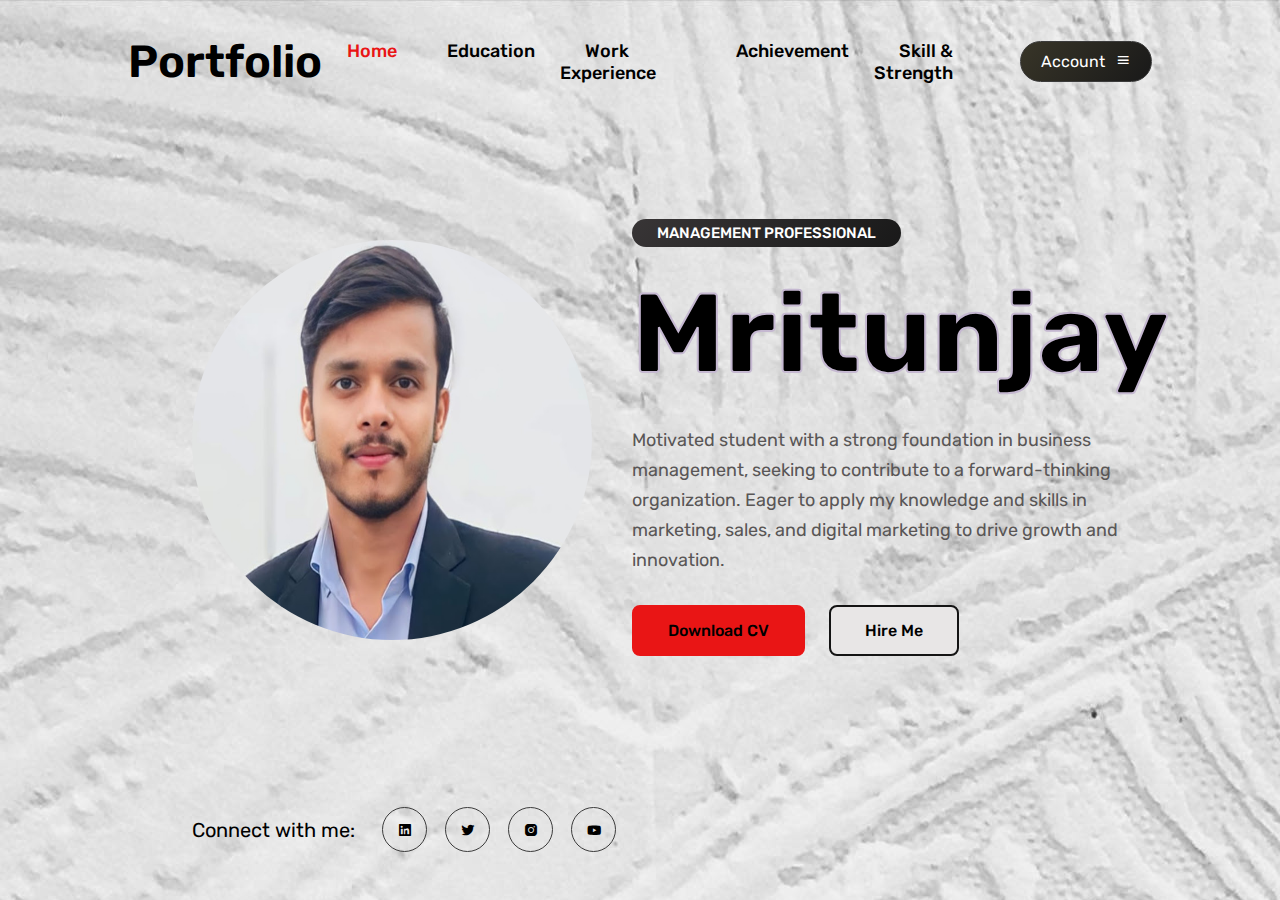
<file: index.html>
<!DOCTYPE html>
<html lang="en">

<head>
    <meta charset="UTF-8">
    <meta name="viewport" content="width=device-width, initial-scale=1.0">
    <link href='https://unpkg.com/boxicons@2.1.4/css/boxicons.min.css' rel='stylesheet'>
    <link rel="stylesheet" href="styles.css">
    <title>Portfolio</title>
</head>

<body>
    <header>
        <h1 class="logo">Portfolio</h1>
        <nav class="navbar">
            
                <li><a href="#" class="active">Home</a></li>
                <li><a href="education.html">Education</a></li>
                <li><a href="experience.html">Work Experience</a></li>
                <li><a href="achievement.html">Achievement</a></li>
                <li><a href="stk.html">Skill & Strength</a></li>
            
        </nav>
        <div class="account-btn">
            <span>Account</span>
            <a class="menu-icon"href="#"><i class='bx bx-menu'></i></a>
        </div>
    </header>
    <main>
        <img class="profile"src="images/mritunjay kumar.jpeg" alt="my_image">
        <div class="home-text">
            <span>Management Professional</span>
            <h1>Mritunjay</h1>
            <p>Motivated student with a strong foundation in business management, seeking to contribute to a forward-thinking
            organization. Eager to apply my knowledge and skills in marketing, sales, and digital marketing to drive growth and
            innovation. </p>
            <div class="btn-box">
               <button class="btn first-btn">Download CV</button>
               <button class="btn second-btn">Hire Me</button>
            </div>
        </div>
    </main>
    <div class="share">
        <p>Connect with me:</p>
        <div class="social">
<a href="https://www.linkedin.com/in/mritunjay-kumar-853bb7228/"><i class='bx bxl-linkedin-square'></i></a>
<a href="#"><i class='bx bxl-twitter'></i></a>
<a href="https://www.instagram.com/jai_m7/"><i class='bx bxl-instagram-alt'></i></a>
<a href="#"><i class='bx bxl-youtube'></i></a>
        </div>

    </div>
</body>

</html>
</file>
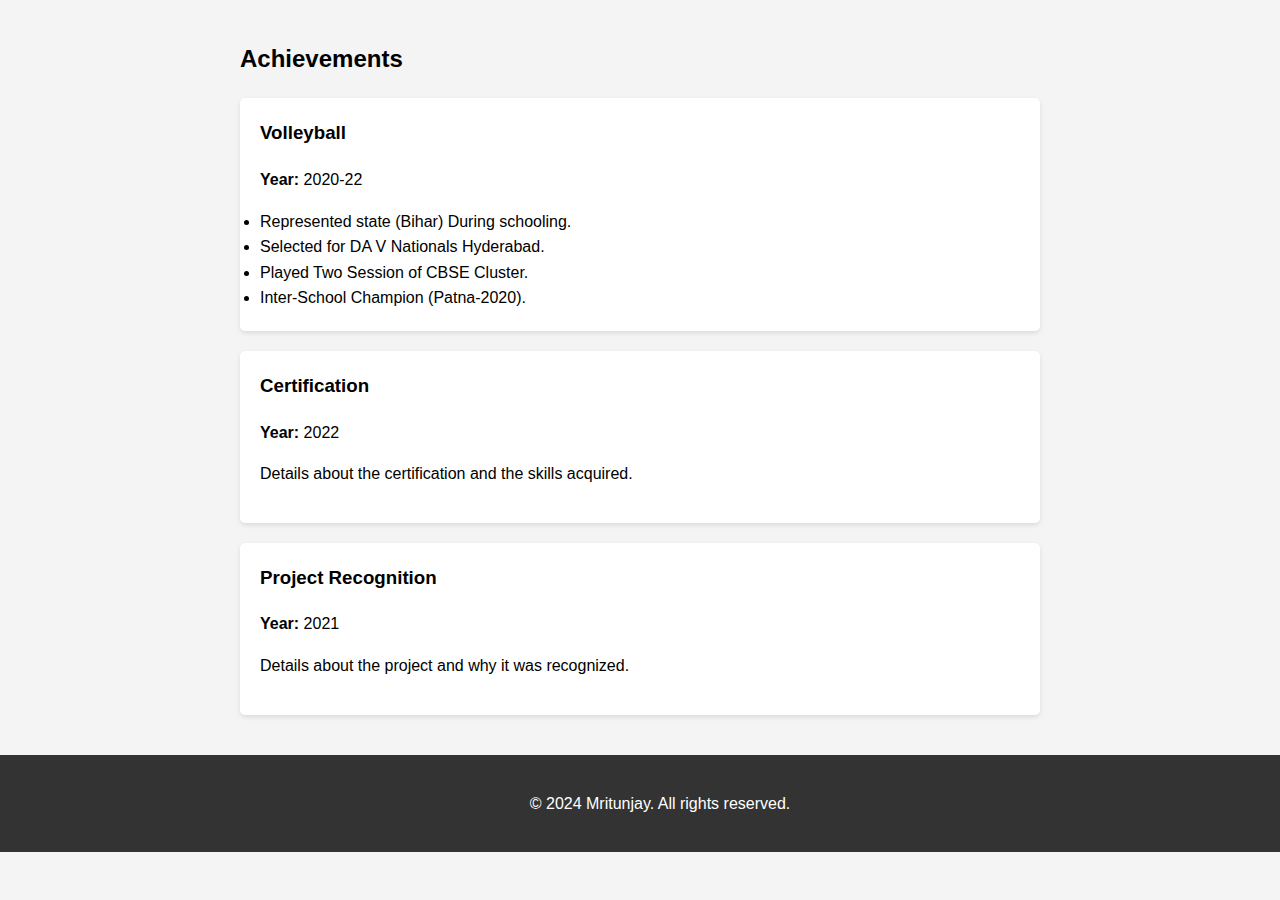
<file: achievement.html>
<!DOCTYPE html>
<html lang="en">
<head>
    <meta charset="UTF-8">
    <meta name="viewport" content="width=device-width, initial-scale=1.0">
    <title>Achievement</title>
    <style>
        body {
    font-family: Arial, sans-serif;
    line-height: 1.6;
    margin: 0;
    padding: 0;
    background-color: #f4f4f4;
}

header {
    background: #333;
    color: #fff;
    padding: 10px 0;
    text-align: center;
}

nav ul {
    list-style: none;
    padding: 0;
}

nav ul li {
    display: inline;
    margin: 0 15px;
}

nav ul li a {
    color: white;
    text-decoration: none;
}

main {
    padding: 20px;
    max-width: 800px;
    margin: auto;
}

.achievement-card {
    background: white;
    border-radius: 5px;
    box-shadow: 0 2px 5px rgba(0, 0, 0, 0.1);
    margin: 20px 0;
    padding: 20px;
}

.achievement-card h3 {
    margin-top: 0;
}

footer {
    text-align: center;
    padding: 20px;
    background: #333;
    color: #fff;
    position: relative;
    bottom: 0;
    width: 100%;
}
    </style>
</head>
<body>
    <main>
        <h2>Achievements</h2>
    
        <div class="achievement-card">
            <h3>Volleyball</h3>
            <p><strong>Year:</strong> 2020-22</p>
           <li>Represented state (Bihar) During schooling.</li>
           <li>Selected for DA V Nationals Hyderabad.</li>
           <li>Played Two Session of CBSE Cluster.</li>
           <li>Inter-School Champion (Patna-2020).</li>
        </div>
    
        <div class="achievement-card">
            <h3>Certification</h3>
            <p><strong>Year:</strong> 2022</p>
            <p>Details about the certification and the skills acquired.</p>
        </div>
    
        <div class="achievement-card">
            <h3>Project Recognition</h3>
            <p><strong>Year:</strong> 2021</p>
            <p>Details about the project and why it was recognized.</p>
        </div>
    
        <!-- Add more achievement cards as needed -->
    </main>
    
    <footer>
        <p>&copy; 2024 Mritunjay. All rights reserved.</p>
    </footer>
</body>
</html>
</file>
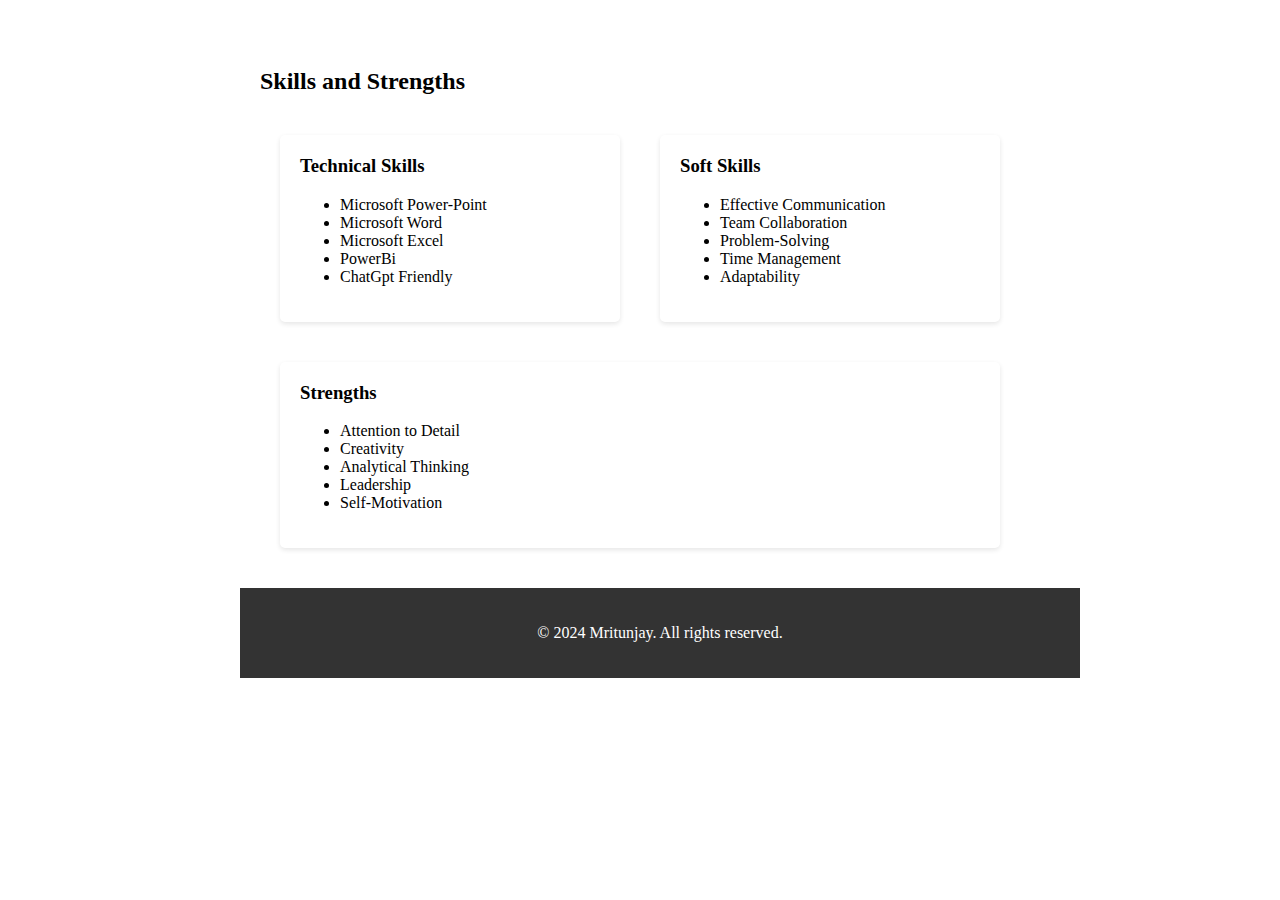
<file: stk.html>
<!DOCTYPE html>
<html lang="en">

<head>
    <meta charset="UTF-8">
    <meta name="viewport" content="width=device-width, initial-scale=1.0">
    <title>Achievement</title>
    <style>
        main {
    padding: 20px;
    max-width: 800px;
    margin: auto;
}

.skills-section {
    display: flex;
    flex-wrap: wrap;
    justify-content: space-between;
}

.skill-card {
    background: white;
    border-radius: 5px;
    box-shadow: 0 2px 5px rgba(0, 0, 0, 0.1);
    margin: 20px;
    padding: 20px;
    flex: 1 1 30%; /* Flexbox to allow responsive layout */
}

.skill-card h3 {
    margin-top: 0;
}

footer {
    text-align: center;
    padding: 20px;
    background: #333;
    color: #fff;
    position: relative;
    bottom: 0;
    width: 100%;
}
    </style>
</head>

<body>
    <main>
        <main>
            <h2>Skills and Strengths</h2>
        
            <div class="skills-section">
                <div class="skill-card">
                    <h3>Technical Skills</h3>
                    <ul>
                        <li>Microsoft Power-Point</li>
                    <li>Microsoft Word</li> 
                        <li>Microsoft Excel</li>
                    <li>PowerBi</li> 
                    <li>ChatGpt Friendly</li> 
                    </ul>
                </div>
        
                <div class="skill-card">
                    <h3>Soft Skills</h3>
                    <ul>
                        <li>Effective Communication</li>
                        <li>Team Collaboration</li>
                        <li>Problem-Solving</li>
                        <li>Time Management</li>
                        <li>Adaptability</li>
                    </ul>
                </div>
        
                <div class="skill-card">
                    <h3>Strengths</h3>
                    <ul>
                        <li>Attention to Detail</li>
                        <li>Creativity</li>
                        <li>Analytical Thinking</li>
                        <li>Leadership</li>
                        <li>Self-Motivation</li>
                    </ul>
                </div>
            </div>
        </main>
        
        <footer>
            <p>&copy; 2024 Mritunjay. All rights reserved.</p>
        </footer>
</body>

</html>
</file>
<file: styles.css>
@import url('https://fonts.googleapis.com/css2?family=Courgette&family=Rubik:ital,wght@0,300..900;1,300..900&display=swap');

* {
    margin: 0;
    padding: 0;
    box-sizing: border-box;
    font-family: "rubik";
    text-decoration: none;
    list-style: none;
}

:root {
    --main-color: #e91515;
}

body {
    background: url(images/background.jpg);
    color: black;

}

header {
    display: flex;
    padding: 35px 10%;
    align-items: center;
    justify-content: space-between;
}

.logo {
    font-size: 45px;
    font-weight: 600;
}

nav {
    display: flex;
}

nav a {
    color: black;
    font-weight: 500;
    margin: 0 25px;
    font-size: 18px;
}

.active {
    color: var(--main-color);

}

nav a:hover {
    color: var(--main-color);
    text-decoration: underline;
    text-underline-offset: 5px;
}

.account-btn {
    background: linear-gradient(130deg, #383528, #191919);
    color: #fff;
    border: 1px solid #3b3b3b;
    padding: 10px 20px;
    -webkit-border-radius: 100px;
    -moz-border-radius: 100px;
    -ms-border-radius: 100px;
    -o-border-radius: 100px;
    border-radius: 100px;
    display: flex;
    align-items: center;

}

.menu-icon {
    font: 28px;
    color: white;
    /* align-items: center; */
    margin-left: 10px;
}

main {
    display: flex;
    padding: 0 15%;
    margin-top: 100px;
    align-items: center;
    gap: 40px;

}

.profile {
    height: 400px;
    width: 400px;
    -webkit-border-radius: 50%;
    -moz-border-radius: 50%;
    -ms-border-radius: 50%;
    -o-border-radius: 50%;
    border-radius: 50%;

}

.home-text span {
    background: linear-gradient(130deg, #383536, #191919);
    padding: 5px 25px;
    color: white;
    -webkit-border-radius: 100px;
    -moz-border-radius: 100px;
    -ms-border-radius: 100px;
    -o-border-radius: 100px;
    border-radius: 100px;
    font-size: 15px;
    font-weight: 500;
    text-transform: uppercase;

}

.home-text h1 {
    font-size: 7rem;
    margin: 25px 0;
    -webkit-text-stroke: 2px rgb(197, 184, 209);

}

.home-text p {
    font-size: 18px;
    font-weight: 400;
    color: #595656;
    line-height: 30px;
    margin-bottom: 30px;
}

.btn {
    padding: 14px 34px;
    background: var(--main-color);
    border: 2px solid var(--main-color);
    font-size: 16px;
    font-weight: 500;
    -webkit-border-radius: 8px;
    -moz-border-radius: 8px;
    -ms-border-radius: 8px;
    -o-border-radius: 8px;
    border-radius: 8px;
    transition: all 0.6s ease-in-out;
}

.second-btn {
    background-color: #e8e6e6;
    border: 2px solid #141414;
    color: black;
    margin-left: 20px;
}

.btn:hover {
    -webkit-transform: translateY(-10px);
    -moz-transform: translateY(-10px);
    -ms-transform: translateY(-10px);
    -o-transform: translateY(-10px);
    transform: translateY(-10px);
    color: black;
    background: transparent;
}

.second-btn:hover {
    background-color: black;
    color: white;

}

.share {
    position: absolute;
    bottom: 3rem;
    left: 15%;
    display: flex;
    align-items: center;
    justify-content: center;
}

.share p {
    font-size: 20px;
    margin-right: 20px;
}

.social i {
    display: inline-flex;
    align-items: center;
    justify-content: center;
    height: 45px;
    width: 45px;
    border: 1px solid #3b3b3b;
    border-radius: 50%;
    color:black;
    margin:0px 7px;
    transition: all 0.6s ease-in;
}
.social i:hover{
    transform: translateY(-10px);
}
</file>
